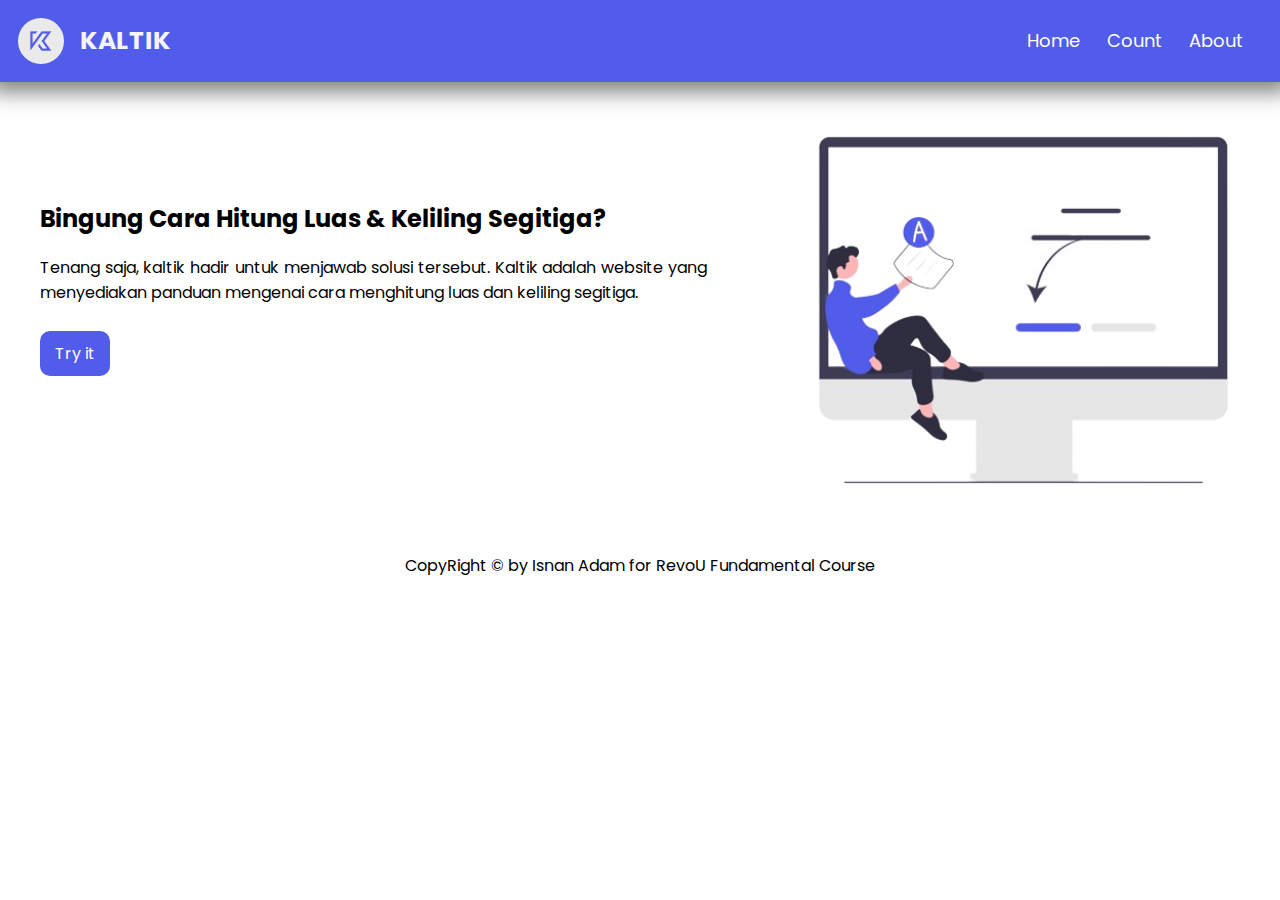
<file: index.html>
<!DOCTYPE html>
<html lang="en">
<head>
    <meta charset="UTF-8">
    <meta name="viewport" content="width=device-width, initial-scale=1.0">
    <link rel="stylesheet" href="css/style.css">
    <title>Kaltik</title>
    <link rel="shortcut icon" href="asset/Logo Kaltik2.png">
</head>
<body>
    <header>
        <div class="logo">
            <img src="asset/Logo Kaltik.png" alt="">
            <p>KALTIK</p>
        </div>
        <nav>
            <ul>
                <li><a href="index.html">Home</a></li>
                <li><a href="count.html">Count</a></li>
                <li><a href="about.html">About</a></li>
            </ul>
        </nav>
    </header>
    <main>
        <section>
            <h2 class="title-section">Bingung Cara Hitung Luas & Keliling Segitiga?</h2>
            <p class="description-section">Tenang saja, kaltik hadir untuk menjawab solusi tersebut. Kaltik adalah website yang menyediakan panduan mengenai cara menghitung luas dan keliling segitiga. </p>
            <a id="btn-a" href="count.html">Try it</a>
        </section>
        <aside>
            <img src="asset/cover.png" alt="">
        </aside>
    </main>
    <footer style="margin-top: 8px;">
        CopyRight &copy; by Isnan Adam for RevoU Fundamental Course 
    </footer>

    <script src="js/script.js"></script>
</body>
</html>
</file>
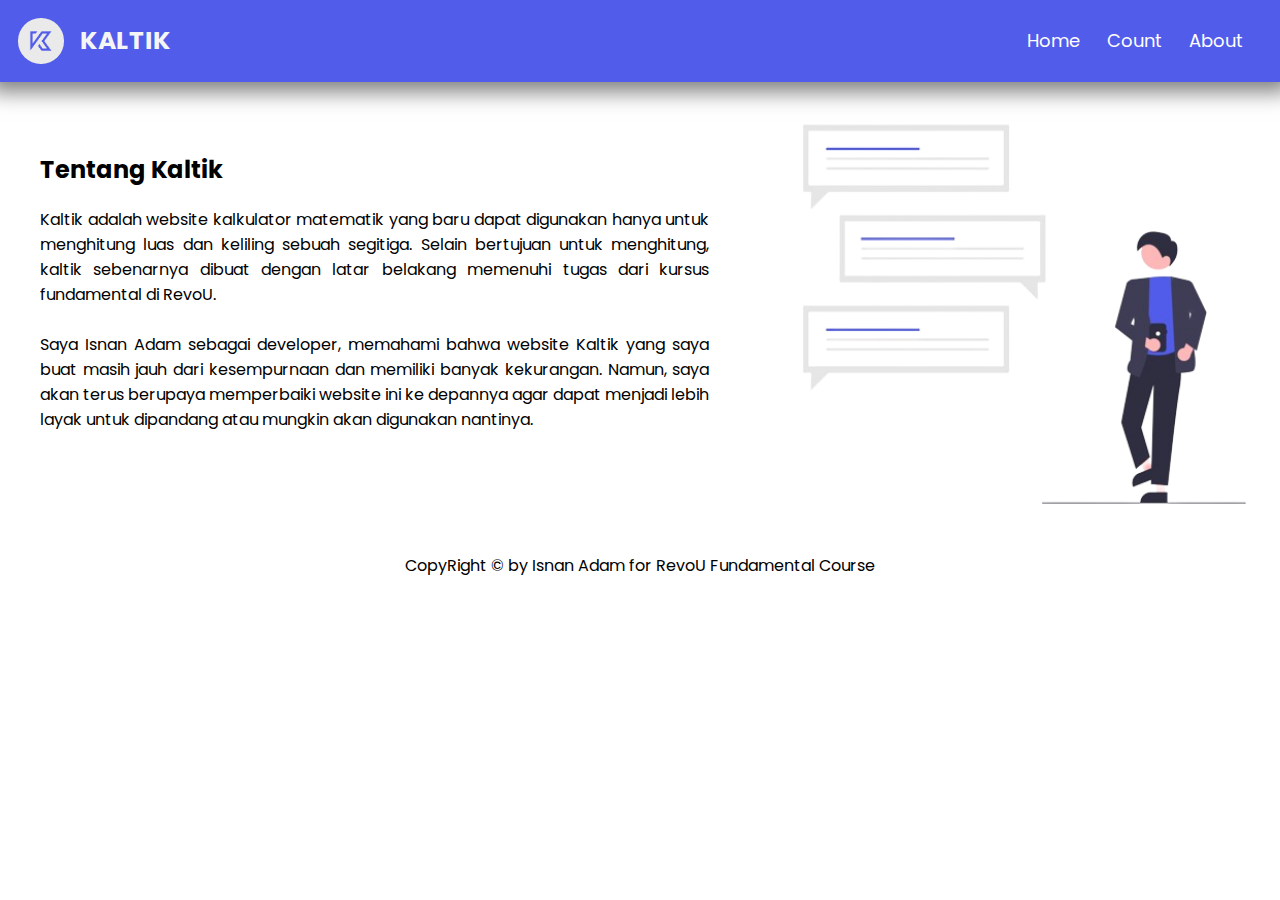
<file: about.html>
<!DOCTYPE html>
<html lang="en">
<head>
    <meta charset="UTF-8">
    <meta name="viewport" content="width=device-width, initial-scale=1.0">
    <link rel="stylesheet" href="css/style.css">
    <title>Kaltik</title>
    <link rel="shortcut icon" href="asset/Logo Kaltik2.png">
</head>
<body>
    <header>
        <div class="logo">
            <img src="asset/Logo Kaltik.png" alt="">
            <p>KALTIK</p>
        </div>
        <nav>
            <ul>
                <li><a href="index.html">Home</a></li>
                <li><a href="count.html">Count</a></li>
                <li><a href="about.html">About</a></li>
            </ul>
        </nav>
    </header>
    <main>
        <section>
            <h2 class="title-section-about">Tentang Kaltik</h2>
            <p class="description-section-first"> Kaltik adalah website kalkulator matematik yang baru dapat digunakan hanya untuk menghitung luas dan keliling sebuah segitiga. Selain bertujuan untuk menghitung, kaltik sebenarnya dibuat dengan latar belakang memenuhi tugas dari kursus fundamental di RevoU.
            </p><br>
            <p class="description-section-second">Saya Isnan Adam sebagai developer, memahami bahwa website Kaltik yang saya buat masih jauh dari kesempurnaan dan memiliki banyak kekurangan. Namun, saya akan terus berupaya memperbaiki website ini ke depannya agar dapat menjadi lebih layak untuk dipandang atau mungkin akan digunakan nantinya.
            </p>
        </section>
        <aside>
            <img src="asset/ilustrasi.png" alt="">
        </aside>
    </main>
    <footer>
        CopyRight &copy; by Isnan Adam for RevoU Fundamental Course 
    </footer>

    <script src="js/script.js"></script>
</body>
</html>
</file>
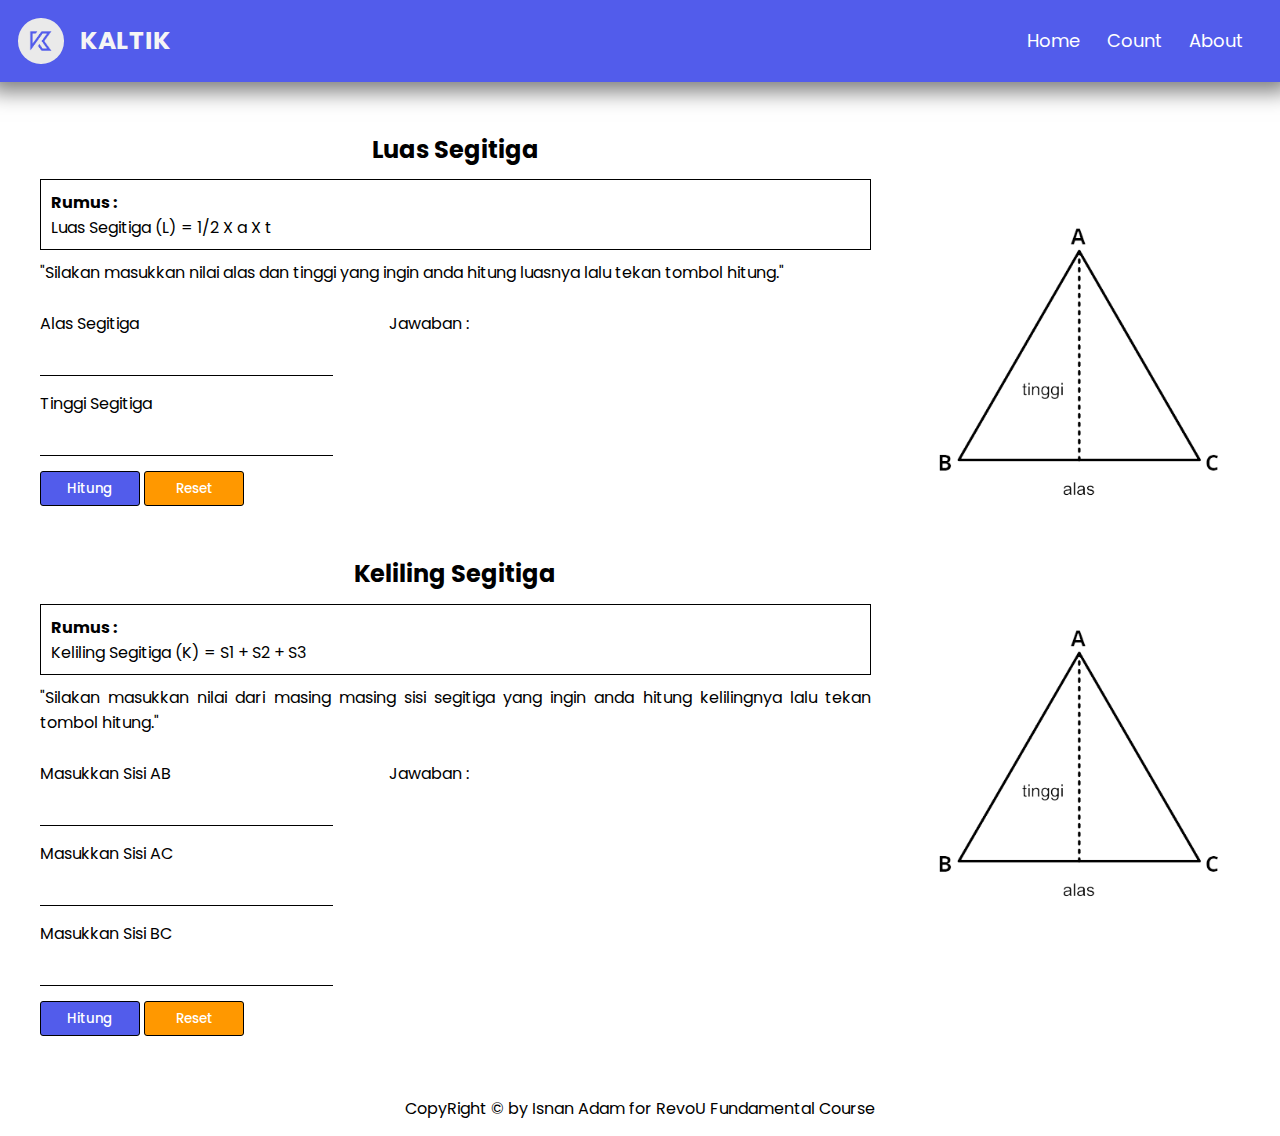
<file: count.html>
<!DOCTYPE html>
<html lang="en">
<head>
    <meta charset="UTF-8">
    <meta name="viewport" content="width=device-width, initial-scale=1.0">
    <link rel="stylesheet" href="css/style.css">
    <title>Kaltik</title>
    <link rel="shortcut icon" href="asset/Logo Kaltik2.png">
</head>
<body>
    <header>
        <div class="logo">
            <img src="asset/Logo Kaltik.png" alt="">
            <p>KALTIK</p>
        </div>
        <nav>
            <ul>
                <li><a href="index.html">Home</a></li>
                <li><a href="count.html">Count</a></li>
                <li><a href="about.html">About</a></li>
            </ul>
        </nav>
    </header>
    <main style="margin-top: 20px;">
        <section>
            <div class="section-luas">
                <div class="title-section-count">
                    <h2>Luas Segitiga</h2>
                </div>
                <div class="rumus-section">
                    <h4>Rumus : </h4>
                    <p>Luas Segitiga (L) = 1/2 X a X t</p>
                </div>
                <div class="description-section">
                    <p>"Silakan masukkan nilai alas dan tinggi yang ingin anda hitung luasnya lalu tekan tombol hitung."</p>
                </div>
                <div class="content-section">
                    <div class="form-data">
                        <p class="caption-section">Alas Segitiga</p>
                        <input type="number" id="alas">
                        <p class="caption-section">Tinggi Segitiga</p>
                        <input type="number" id="tinggi">
                        <div class="btn-section">
                            <button id="submit-luas">Hitung</button>
                            <button id="reset-luas" style="background-color: #FF9800;">Reset</button>
                        </div>
                    </div>
                    <div class="output-section">
                        <p class="title-output">Jawaban : </p>
                        <p id="desc-rumus"></p>
                        <p class="desc-hasil" id="desc-jawaban"></p>
                    </div>
                </div>
            </div>
            <div class="section-keliling">
                <div class="title-section-count">
                    <h2>Keliling Segitiga</h2>
                </div>
                <div class="rumus-section">
                    <h4>Rumus : </h4>
                    <p>Keliling Segitiga (K) = S1 + S2 + S3</p>
                </div>
                <div class="description-section">
                    <p>"Silakan masukkan nilai dari masing masing sisi segitiga yang ingin anda hitung kelilingnya lalu tekan tombol hitung."</p>
                </div>
                <div class="content-section">
                    <div class="form-data">
                        <p class="caption-section -">Masukkan Sisi AB</p>
                        <input type="number" id="sisi-satu">
                        <p class="caption-section">Masukkan Sisi AC</p>
                        <input type="number" id="sisi-dua">
                        <p class="caption-section">Masukkan Sisi BC</p>
                        <input type="number" id="sisi-tiga">
                        <div class="btn-section">
                            <button id="submit-keliling">Hitung</button>
                            <button id="reset-keliling" style="background-color: #FF9800;">Reset</button>
                        </div>
                    </div>
                    <div class="output-section">
                        <p class="title-output">Jawaban : </p>
                        <p id="desc-cara"></p>
                        <p class="desc-hasil" id="desc-hasil"></p>
                    </div>
                </div>
            </div>
        </section>
        <aside class="image-count">
            <img src="asset/segitiga.png" alt="Segitiga" style="margin-bottom: -60px;">
            <img src="asset/segitiga.png" alt="Segitiga" style="margin-top: 9em;">
        </aside>
    </main>
    <footer class="footer-count">
        CopyRight &copy; by Isnan Adam for RevoU Fundamental Course
    </footer>
</body>
<script src="./js/script.js"></script>

</html>
</file>
<file: css/style.css>
@import url('https://fonts.googleapis.com/css2?family=Poppins&display=swap');

*{
    margin: 0;
    padding: 0;
    font-family: 'Poppins';
    box-sizing: border-box;
    overflow-x: hidden;
}

header {
    display: flex;
    justify-content: space-between;
    align-items: center;
    padding: 10px;
    background-color: #525CEB;
    box-shadow: 0 0 20px 10px rgba(0, 0, 0, 0.5);
}
.logo{
    display: flex;
    align-items: center;
    gap: 8px;
}
.logo img{
    width: 10%;
    height: 10%;
    padding: 0.5em;
    border-radius: 50%;
}
.logo p{
    font-size: 25px;
    font-weight: bold;
    color: whitesmoke;
}
nav ul{
    display: flex;
}
nav ul li{
    list-style: none;
    padding-right: 1.5em;
    font-size: 18px;
}
nav ul li a{
    text-decoration: none;
    color: white;
}
nav ul li a:hover{
    font-weight: bold ;
    color: whitesmoke;
}

main{
    max-width: 100%;
    height: 100%;
    display: flex;
    align-items: center;
    text-align: justify;
}
section{
    width: 70%;
    height: 100%;
    margin-top: -50px;
    margin-left: 2.5em;
}
section .title-section{
    padding-bottom: 0.8em;
}
section .description-section{
    padding-bottom: 1.3em;
}
section #btn-a{
    text-decoration: none;
    background-color: #525CEB;
    color: white;
    width: 70px;
    padding: 10px;
    height: auto;
    text-align: center;
    display: block;
    border-radius: 10px;
}
section #btn-a:hover{
    background-color: #5862ec;
}
section .title-section-about{
    margin-bottom: 20px;
}
section .title-section-count{
    text-align: center;
    margin-bottom: 0.8em;
}
section .content-section{
    display: flex;
}
section .section-luas{
    margin-top: 80px;
}
section .section-keliling{
    margin-top: 50px;
}
section .rumus-section{
    border: 1px solid black;
    padding: 0.6em;
    margin-bottom: 10px;
}
section .description-section{
    margin-bottom: 5px;
}
section .form-data{
    margin-right: 3.5em;
}

section #alas, 
#tinggi,
#sisi-satu,
#sisi-dua,
#sisi-tiga{
    width: 100%;
    height: 40px;
    margin-bottom: 15px;
    border: none;
    outline: none;
    border-bottom: 1px solid black;
    font-size: 15px;
}
section #submit-luas,
#submit-keliling,
#reset-luas,
#reset-keliling {
    width: 100px;
    height: 35px;
    outline: none;
    border-radius: 3px;
    border: 1.2px solid black;
    font-weight: 500;
    background-color: #525CEB;
    color: white;
}
section #submit-luas:hover,
#submit-keliling:hover,
#reset-luas:hover,
#reset-keliling:hover{
    cursor: pointer;
    border: 1.5px solid black;
}
section .desc-hasil{
    margin-left: 12px;
}

aside img{
    width: 100%;
    margin: 0px 180px 0px 30px;
}
.image-count{
    width: 30%;
    float: right;
    padding: 20px;
    margin-right: 50px;
    align-items: center;
}

footer{
    text-align: center;
}
.footer-count{
    margin-top: 60px;
    height:40px;
}
</file>
